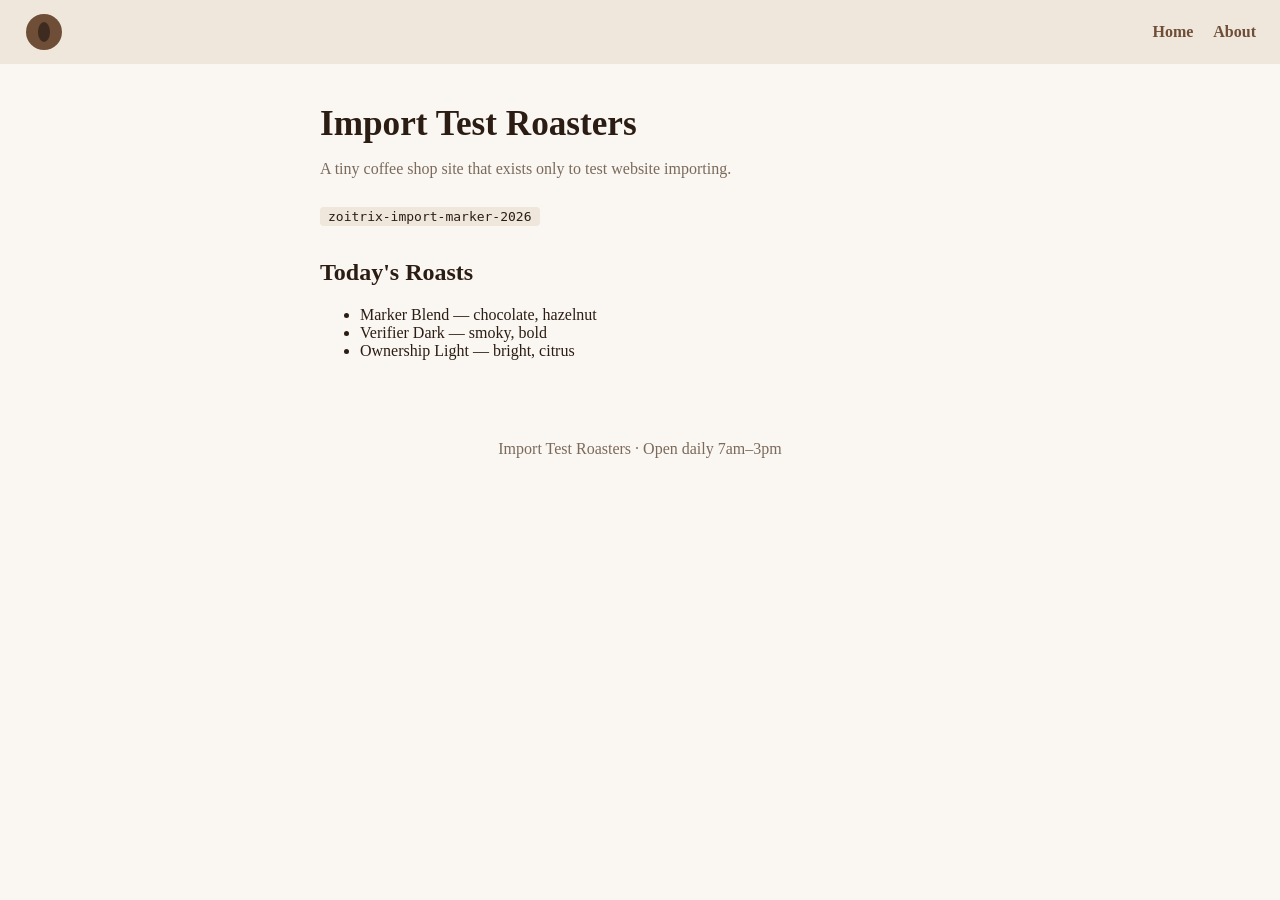
<file: index.html>
<!DOCTYPE html>
<html lang="en">
<head>
<meta charset="utf-8">
<meta name="viewport" content="width=device-width, initial-scale=1">
<title>Import Test Roasters</title>
<link rel="stylesheet" href="styles.css">
</head>
<body>
<header>
  <svg width="40" height="40" viewBox="0 0 40 40" aria-hidden="true"><circle cx="20" cy="20" r="18" fill="#6f4e37"/><ellipse cx="20" cy="20" rx="6" ry="10" fill="#3e2a1e"/></svg>
  <nav>
    <a href="index.html">Home</a>
    <a href="about.html">About</a>
  </nav>
</header>
<main>
  <h1>Import Test Roasters</h1>
  <p class="tagline">A tiny coffee shop site that exists only to test website importing.</p>
  <p class="marker">zoitrix-import-marker-2026</p>
  <section>
    <h2>Today's Roasts</h2>
    <ul>
      <li>Marker Blend — chocolate, hazelnut</li>
      <li>Verifier Dark — smoky, bold</li>
      <li>Ownership Light — bright, citrus</li>
    </ul>
  </section>
</main>
<footer>
  <p>Import Test Roasters · Open daily 7am–3pm</p>
</footer>
</body>
</html>
</file>
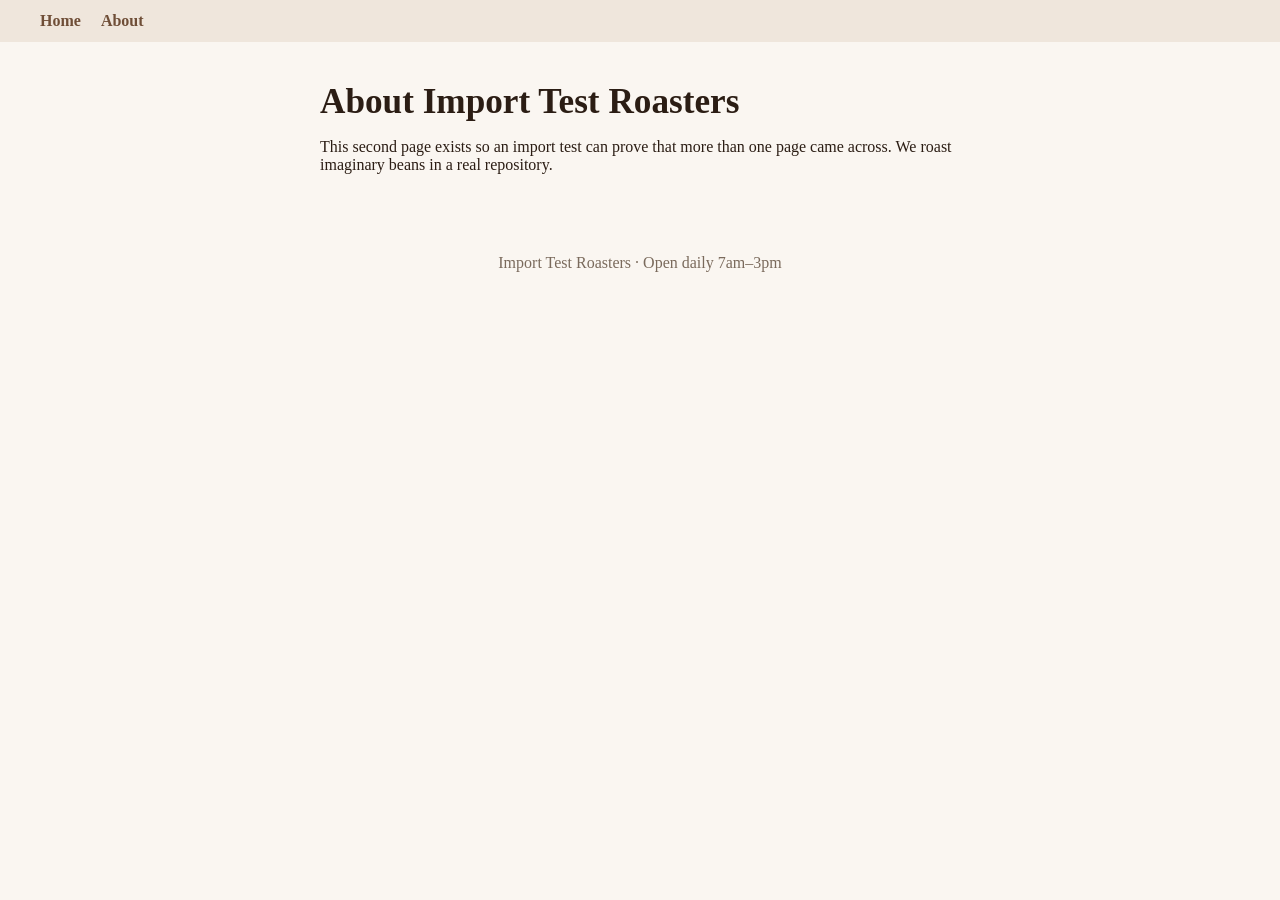
<file: about.html>
<!DOCTYPE html>
<html lang="en">
<head>
<meta charset="utf-8">
<meta name="viewport" content="width=device-width, initial-scale=1">
<title>About — Import Test Roasters</title>
<link rel="stylesheet" href="styles.css">
</head>
<body>
<header>
  <nav>
    <a href="index.html">Home</a>
    <a href="about.html">About</a>
  </nav>
</header>
<main>
  <h1>About Import Test Roasters</h1>
  <p>This second page exists so an import test can prove that more than one page came across. We roast imaginary beans in a real repository.</p>
</main>
<footer>
  <p>Import Test Roasters · Open daily 7am–3pm</p>
</footer>
</body>
</html>
</file>
<file: styles.css>
body { font-family: Georgia, serif; margin: 0; color: #2b1d14; background: #faf6f1; }
header { display: flex; justify-content: space-between; align-items: center; padding: 12px 24px; background: #efe6dc; }
nav a { margin-left: 16px; color: #6f4e37; text-decoration: none; font-weight: bold; }
main { max-width: 640px; margin: 40px auto; padding: 0 16px; }
h1 { font-size: 2.2rem; margin-bottom: 4px; }
.tagline { color: #7a6a5c; }
.marker { font-family: monospace; background: #efe6dc; display: inline-block; padding: 2px 8px; border-radius: 4px; }
footer { text-align: center; color: #7a6a5c; padding: 24px; }
</file>
